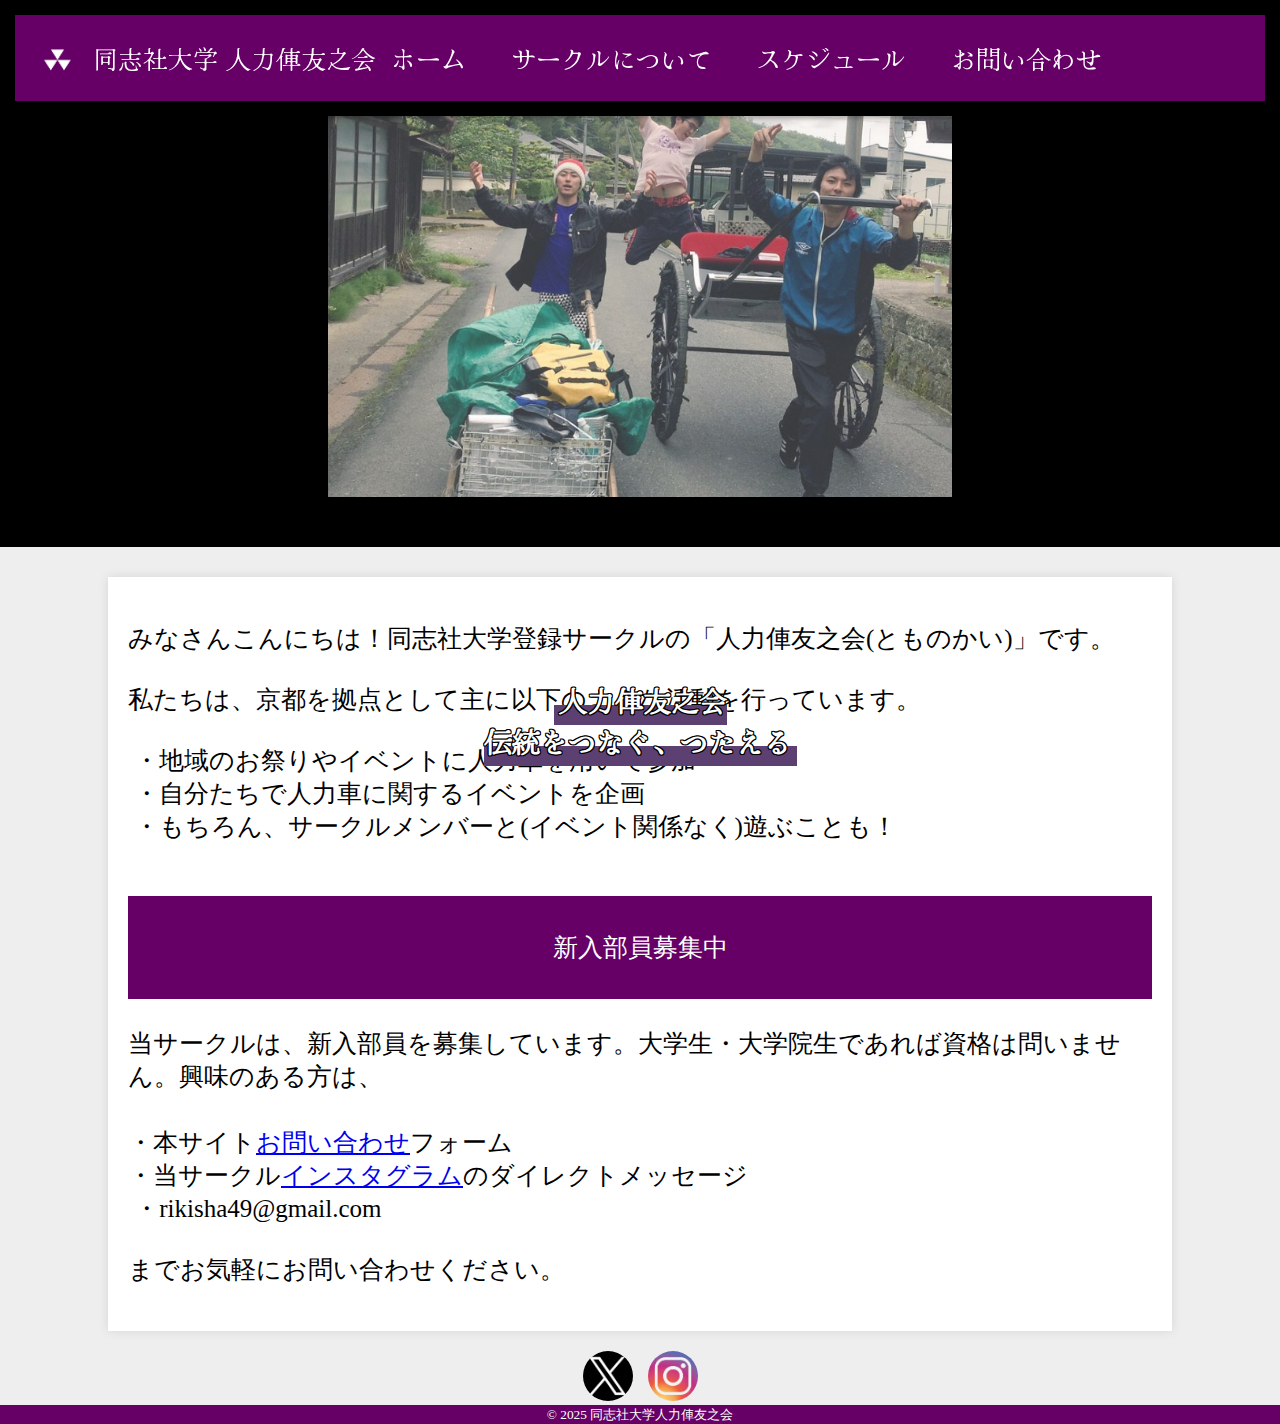
<file: jinrikisha.html>
<!DOCTYPE html>
<html lang="ja">
  <head>
    <meta charset="utf-8">
    <meta name="viewport" content="width=device-width, initial-scale=1.0">
    <title>人力車友の会ホームページ</title>
    <link rel="stylesheet" href="stylesheet.css">
    <link rel="preconnect" href="https://fonts.googleapis.com">
    <link rel="preconnect" href="https://fonts.gstatic.com" crossorigin>
    <link href="https://fonts.googleapis.com/css2?family=Hina+Mincho&display=swap" rel="stylesheet"> 
  </head>
  <body>
    <div class="fixed-header hina-mincho-regular">
      <div class="header-title">
        <img class="fit-picture hina-mincho-regular" src="images/cont_2-3_01.gif" alt="Doshisha icon" width="45" height="28"/>
        同志社大学 人力俥友之会
      </div>

      <div class="header-menu" id="menu">
        <a href="#">ホーム</a>
        <a href="circle.html">サークルについて</a>
        <!-- <a href="#">私たちの目標</a> -->
        <a href="schedule.html">スケジュール</a>
        <a href="otoiawase.html">お問い合わせ</a>
      </div>

      <!-- ハンバーガーメニューアイコン -->
      <div class="hamburger" id="hamburger">
        <span class="bar"></span>
        <span class="bar"></span>
        <span class="bar"></span>
      </div>
    </div>

    <div class="background-container">
      <div class="imeji">
        <img src="images/better2.png" alt="画像" />
        <div class="overlay-text hina-mincho-regular">
          <mark>人力俥友之会<br>伝統をつなぐ、つたえる</mark>
        </div>
      </div>
    </div>
    
    <div class="content zen-old-mincho-regular">
      <p>
        みなさんこんにちは！同志社大学登録サークルの「人力俥友之会(とものかい)」です。<br><br>
        私たちは、京都を拠点として主に以下のような活動を行っています。<br><br>
        &nbsp;・地域のお祭りやイベントに人力車を用いて参加<br>
        &nbsp;・自分たちで人力車に関するイベントを企画<br>
        &nbsp;・もちろん、サークルメンバーと(イベント関係なく)遊ぶことも！<br><br>

        <div class="highlight"><p>新入部員募集中</p></div>
        <br>当サークルは、新入部員を募集しています。大学生・大学院生であれば資格は問いません。興味のある方は、<br>　<br>・本サイト<a href="otoiawase.html" target="_blank">お問い合わせ</a>フォーム<br>・当サークル<a href="https://www.instagram.com/rikisha50th/">インスタグラム</a>のダイレクトメッセージ<br>&nbsp;・rikisha49@gmail.com <br><br>までお気軽にお問い合わせください。
      </p>
    </div>

    <div class="sns-links">
      <a href="https://x.com/rikisha49th" target="_blank">
          <img src="images/l_my_0724twitter05.jpg" alt="X" class="sns-icon">
      </a>
      <a href="https://www.instagram.com/rikisha50th/" target="_blank">
          <img src="images/images.jpg" alt="Instagram" class="sns-icon">
      </a>
    </div>

    <div class="matsubi">
      <small>© 2025 同志社大学人力俥友之会</small>
    </div>

    <script src="script.js"></script>
  </body>
</html>
</file>
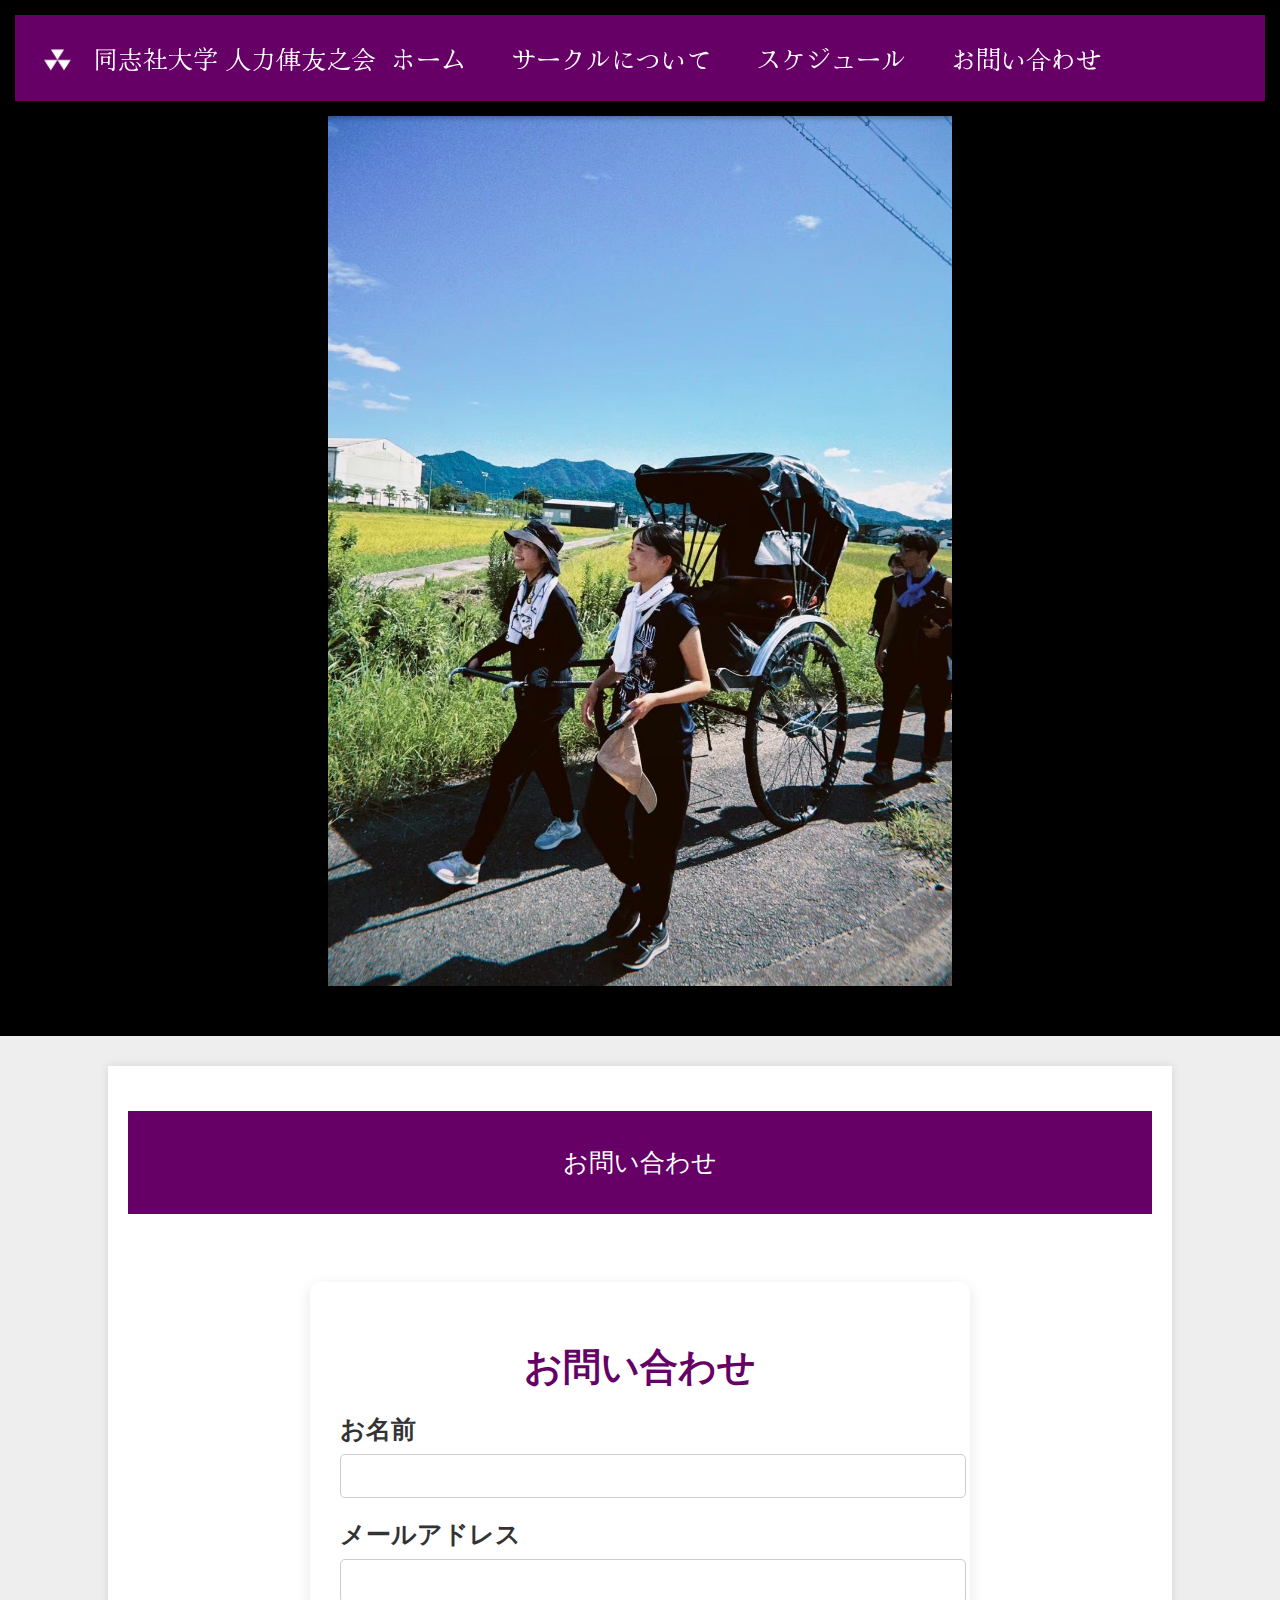
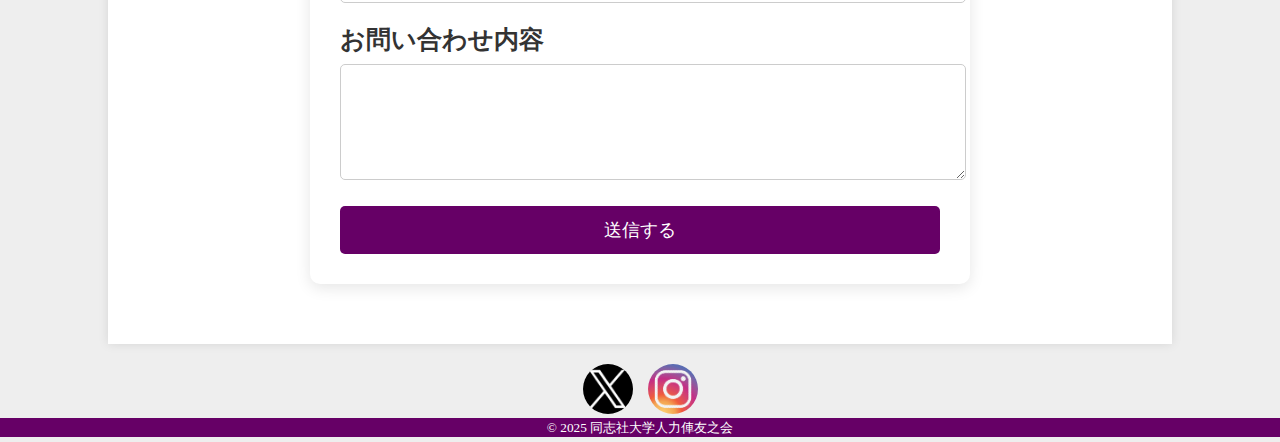
<file: otoiawase.html>
<!DOCTYPE html>
<html lang="ja">
  <head>
    <meta charset="utf-8">
    <meta name="viewport" content="width=device-width, initial-scale=0.7">
    <title>人力車友の会ホームページ</title>
    <link rel="stylesheet" href="stylesheet.css">
    <link rel="preconnect" href="https://fonts.googleapis.com">
    <link rel="preconnect" href="https://fonts.gstatic.com" crossorigin>
    <link href="https://fonts.googleapis.com/css2?family=Hina+Mincho&display=swap" rel="stylesheet"> 
  </head>
  <body>
    <div class="fixed-header hina-mincho-regular">
      <div class="header-title">
        <img class="fit-picture hina-mincho-regular" src="images/cont_2-3_01.gif" alt="Doshisha icon" width="45" height="28"/>
        同志社大学 人力俥友之会
      </div>

      <div class="header-menu" id="menu">
        <a href="index.html">ホーム</a>
        <a href="circle.html">サークルについて</a>
        <!-- <a href="#">私たちの目標</a> -->
        <a href="schedule.html">スケジュール</a>
        <a href="otoiawase.html">お問い合わせ</a>
      </div>

      <!-- ハンバーガーメニューアイコン -->
      <div class="hamburger" id="hamburger">
        <span class="bar"></span>
        <span class="bar"></span>
        <span class="bar"></span>
      </div>
    </div>


    <div class="background-container">
      <div class="imeji">
        <img src="images/S__18317316_0.jpg" alt="画像" />
        <div class="overlay-text hina-mincho-regular">
          <!-- <mark>人力俥友之会<br>伝統をつなぐ、つたえる</mark> -->
          </div>
        </div>
      </div>

    <div class="content zen-old-mincho-regular">
      <p>
        <div class="highlight">
            <p>お問い合わせ</p>
        </div>
            <!-- <br>大変恐縮ですが、本ページは問い合わせフォームを備えていません。<br>ご相談、お仕事の依頼などに関しては、お手数ですが、
            <br><br>　&nbsp;　・rikisha49@gmail.com <br><br>までお問い合わせください。 -->

            <br>
            <div class="contact-container">
              <h2>お問い合わせ</h2>
              <form action="https://formspree.io/f/manornag" method="POST" class="contact-form">
                <label for="name">お名前</label>
                <input type="text" id="name" name="name" required>
            
                <label for="email">メールアドレス</label>
                <input type="email" id="email" name="email" required>
            
                <label for="message">お問い合わせ内容</label>
                <textarea id="message" name="message" rows="5" required></textarea>
            
                <button type="submit">送信する</button>
              </form>
            </div>
        
      </p>
    </div>

    <div class="sns-links">
      <a href="https://x.com/rikisha49th" target="_blank">
          <img src="images/l_my_0724twitter05.jpg" alt="X" class="sns-icon">
      </a>
      <a href="https://www.instagram.com/rikisha50th/" target="_blank">
          <img src="images/images.jpg" alt="Instagram" class="sns-icon">
      </a>
    </div>

    <div class="matsubi">
      <small>© 2025 同志社大学人力俥友之会</small>
    </div>

    <script src="script.js"></script>
  </body>
</html>
</file>
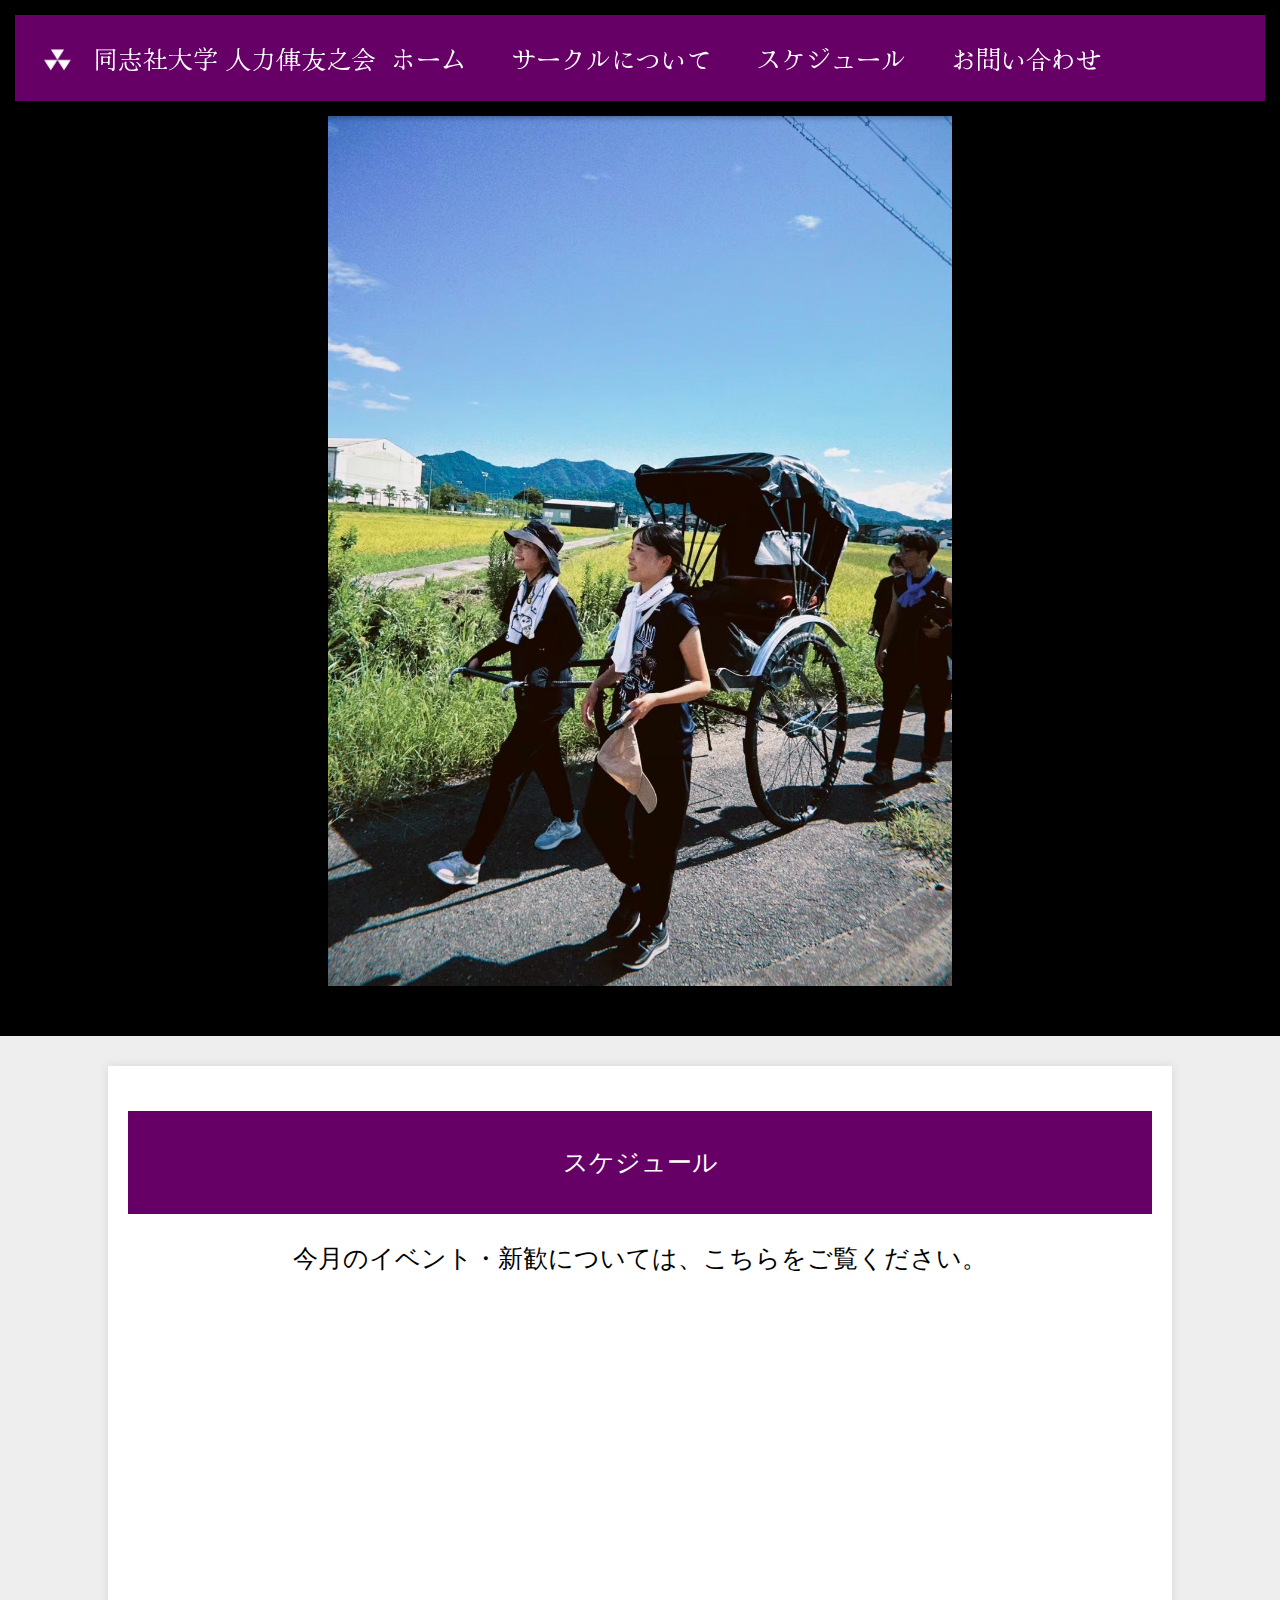
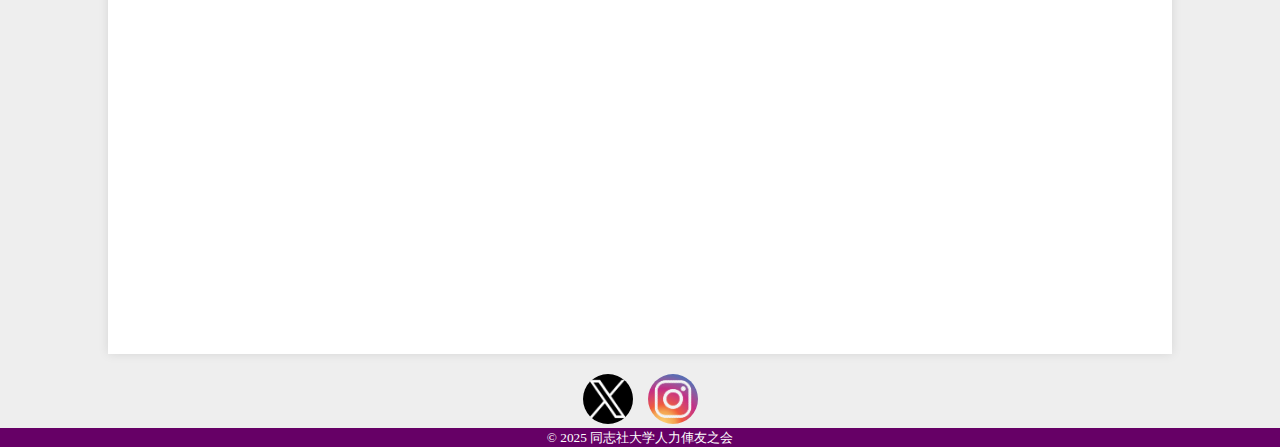
<file: schedule.html>
<!DOCTYPE html>
<html lang="ja">
  <head>
    <meta charset="utf-8">
    <meta name="viewport" content="width=device-width, initial-scale=0.7">
    <title>人力車友の会ホームページ</title>
    <link rel="stylesheet" href="stylesheet.css">
    <link rel="preconnect" href="https://fonts.googleapis.com">
    <link rel="preconnect" href="https://fonts.gstatic.com" crossorigin>
    <link href="https://fonts.googleapis.com/css2?family=Hina+Mincho&display=swap" rel="stylesheet"> 
  </head>
  <body>
    <div class="fixed-header hina-mincho-regular">
      <div class="header-title">
        <img class="fit-picture hina-mincho-regular" src="images/cont_2-3_01.gif" alt="Doshisha icon" width="45" height="28"/>
        同志社大学 人力俥友之会
      </div>

      <div class="header-menu" id="menu">
        <a href="index.html">ホーム</a>
        <a href="circle.html">サークルについて</a>
        <!-- <a href="#">私たちの目標</a> -->
        <a href="#">スケジュール</a>
        <a href="otoiawase.html">お問い合わせ</a>
      </div>

      <!-- ハンバーガーメニューアイコン -->
      <div class="hamburger" id="hamburger">
        <span class="bar"></span>
        <span class="bar"></span>
        <span class="bar"></span>
      </div>
    </div>
    <div class="background-container">
      <div class="imeji">
        <img src="images/S__18317316_0.jpg" alt="画像" />
        <div class="overlay-text hina-mincho-regular">
          <!-- <mark>人力俥友之会<br>伝統をつなぐ、つたえる</mark> -->
        </div>
      </div>
    </div>
    <div class="content zen-old-mincho-regular">
      <p>
        <div class="highlight">
            <p>スケジュール</p>
        </div>
        <div class="yajirusi"><br>今月のイベント・新歓については、こちらをご覧ください。<br><br></div>
            <div class="calendar-container yajirusi" >
              <iframe class="calendar-frame" src="https://calendar.google.com/calendar/embed?src=stupidxdd%40gmail.com&ctz=Asia%2FTokyo"
              style="border: 0;" 
              width="100%" 
              height="600" 
              frameborder="0" 
              scrolling="no">
            </iframe> 
            </div>
            
        
      </p>
    </div>

    <div class="sns-links">
      <a href="https://x.com/rikisha49th" target="_blank">
          <img src="images/l_my_0724twitter05.jpg" alt="X" class="sns-icon">
      </a>
      <a href="https://www.instagram.com/rikisha50th/" target="_blank">
          <img src="images/images.jpg" alt="Instagram" class="sns-icon">
      </a>
    </div>

    <div class="matsubi">
      <small>© 2025 同志社大学人力俥友之会</small>
    </div>

    <script src="script.js"></script>
  </body>
</html>
</file>
<file: stylesheet.css>
/* 基本設定 */
.hina-mincho-regular {
  font-family: "Hina Mincho", serif;
  font-weight: 400;
  font-style: normal;
}

.zen-old-mincho-regular {
  font-family: "Zen Old Mincho", serif;
  font-weight: 400;
  font-style: normal;
}

body {
  background-color: #eeeeee; /* グレー */
  margin: 0;
  padding: 0;
  text-size-adjust: 100%;
  -webkit-text-size-adjust: 100%; /* Safari */
}

.title {
  color: #000000;
}

/* ヘッダーのスタイル */
.fixed-header {
  position: fixed;
  top: 0;
  left: 0;
  width: calc(100% - 70px);
  background-color: #660066;
  color: white;
  font-family: "Hannari";
  padding: 15px 20px;
  font-size: 25px;
  border: 15px solid rgb(0, 0, 0); /* 枠を追加 */
  box-shadow: 0 2px 5px rgba(0, 0, 0, 0.3);
  display: flex;
  justify-content: space-between;
  align-items: center;
  flex-wrap: nowrap; /* 横並びを強制 */
  align-items: baseline; /* 文字のベースラインに画像を揃える */
  z-index: 10;
}

.header-title, .header-menu a {
  font-family: "Hina Mincho", serif !important;
}

.fixed-header img {
  vertical-align: middle; /* 画像をテキストの中央に揃える */
  margin-right: 5px; /* 文字との間隔を調整 */
  vertical-align: -5px; 
}

.fit-image{
  top: 10;
}

/* ヘッダータイトル */
.header-title {
  flex-grow: 1;
  text-align: center;
  white-space: nowrap;
}

.header-title a {
  display: inline-block !important;
  text-decoration: none !important;
}

/* メニュー */
.header-menu {
  display: flex;
  gap: 15px;
  margin-right: 200px; /* 右側の余白調整 */
}

.header-menu a {
  position: relative;
  overflow: hidden;
  color: white; /* デフォルトの文字色 */
  text-decoration: none;
  padding: 10px 15px;
  white-space: nowrap;
  transition: color 0.3s ease;
  border-radius: 5px;
}

.header-menu a::before {
  content: "";
  position: absolute;
  top: 0;
  left: 0;
  width: 100%;
  height: 100%;
  background-color: #660066; /* ホバー時の背景色 */
  transform: scaleX(0);
  transform-origin: left;
  transition: transform 0.3s ease-in-out;
  z-index: -1;
}

.header-menu a:hover {
  color: #000000 !important; /* 💡 ホバー時の文字色を紫に変更 */
}

.header-menu a:hover::before {
  transform: scaleX(1);
}

/* ハンバーガーメニュー */
.hamburger {
  display: none;
  cursor: pointer;
  flex-direction: column;
  gap: 5px;
  top: 10px;
  vertical-align: middle; /* 画像をテキストの中央に揃える */
  vertical-align: -5px; 
}

.hamburger .bar {
  width: 25px;
  height: 2px;
  background-color: white;
  border-radius: 5px;

}

/* メディアクエリ: ハンバーガーメニュー */
@media (max-width: 1200px) {
  .header-menu {
    display: none;
    flex-direction: column;
    gap: 15px;
    position: absolute;
    top: 60px;
    right: 0px; /* 右側に少し余白 */
    left: 0px; /* 左側を自動調整 */
    background-color: #660066;
    width: calc(100% - 30px); 
    padding: 15px;
    max-width: 1500px; /* ← 最大幅を300pxに固定 */
    min-width: 415px; /* ← 最小幅を200pxに固定 */
  }

  .hamburger {
    display: flex;
  }

  .header-menu.show {
    display: flex;
  }
}

/* コンテンツ */
.content {
  font-size: 25px;
  background-color: white;
  width: 80%;
  max-width: 1200px;
  margin: 30px auto 0;
  padding: 20px;
  box-shadow: 0 0 10px rgba(0, 0, 0, 0.1);
  flex-grow: 1;
}

/* 画像コンテナ */
.background-container {
  background-color: #000000;
  width: 100%;
  margin: 0;
  display: flex;
  justify-content: center;
  padding: 50px 0;
}

/* 画像 */
.imeji {
  margin: 0 auto;
  width: 80%;
  max-width: 800px;
  min-width: 240px;
}

.imeji img {
  width: 78%;

  display: block;
  margin: 0 auto;
}

@media screen and (max-width: 767px) {
  .imeji img {
    width: 130%;
  }
}

.fadein {
  opacity: 0;
  transform: translateY(20px);
  animation: fadeIn 1s ease-out forwards;
  animation-delay: 0.3s; /* 遅れて出る場合（任意） */
}

@keyframes fadeIn {
  to {
    opacity: 1;
    transform: translateY(0);
  }
}

/* オーバーレイテキスト */
.overlay-text {
  position: absolute;
  top: 80%;
  left: 50%;
  transform: translate(-50%, -50%);
  color: rgb(255, 255, 255);
  font-size:2.2vw;
  font-weight: bold;
  text-align: center;
  text-shadow: 1px 1px 0 #000000, -1px -1px 0 #000000,
               -1px 1px 0 #000000, 1px -1px 0 #000000,
               0px 1px 0 #000000, 0 -1px 0 #000000,
               -1px 0 0 #000000, 1px 0 0 #000000;
  width: 100%;
}

/* 画面幅が小さくなったときの調整 */
@media (max-width: 1200px) {
  .overlay-text {
    top: 70%;
    font-size: 4vw;
  }
}

@media (max-width: 768px) {
  .overlay-text {
    top: 75%;
    font-size: 5vw;
  }
}

.sns-links {
  display: flex;
  justify-content: center; /* 中央寄せ */
  gap: 15px; /* アイコン間の間隔 */
  margin-top: 20px;
}

.sns-icon {
  width: 50px; /* アイコンのサイズ */
  height: 50px;
  border-radius: 50%; /* 丸くする */
  object-fit: cover; /* 画像が伸びないように調整 */
  transition: transform 0.3s ease; /* ホバー時のアニメーション */
}

.sns-icon:hover {
  transform: scale(1.1); /* ホバー時に少し拡大 */
}

/* ハイライトの背景 */
mark {
  background: linear-gradient(transparent 60%, #5c4072 0%);
  color: rgb(255, 255, 255);
  padding: 5px;
}

/* ニュースウィジェット */
.news-widget {
  width: 80%;
  max-width: 1200px;
  background-color: #ffffff;
  margin: 20px auto;
  padding: 20px;
  box-shadow: 0 2px 5px rgba(0, 0, 0, 0.1);
}

.news-widget h2 {
  font-size: 24px;
  margin-bottom: 10px;
  border-bottom: 2px solid #660066;
  padding-bottom: 5px;
}

.news-list {
  list-style-type: none;
  padding: 0;
}

.news-item {
  margin-bottom: 20px;
  padding-bottom: 10px;
  border-bottom: 1px solid #ddd;
}

.news-title {
  font-size: 20px;
  margin: 0 0 5px;
}

.news-date {
  font-size: 14px;
  color: #888;
}

.news-summary {
  font-size: 16px;
  margin: 5px 0;
}

.news-link {
  font-size: 14px;
  color: #660066;
  text-decoration: none;
}

.news-link:hover {
  text-decoration: underline;
}

/* フッター */
.matsubi {
  background-color: #660066;
  color: white;
  text-align: center;
}

/* イベント */
.widget {
  display: inline-block;
  width: 300px;
  overflow: hidden;
  position: relative;
  border-radius: 10px;
}

.image-container {
  position: relative;
  width: 100%;
}

.image-container img {
  width: 100%;
  display: block;
  border-radius: 10px;
  transition: transform 0.3s ease-in-out;
}

/* オーバーレイテキスト（初期状態：見えない） */
.overlay-text2 {
  position: absolute;
  bottom: -50px;
  left: 50%;
  transform: translateX(-50%);
  background: rgba(0, 0, 0, 0.7);
  color: white;
  font-size: 18px;
  font-weight: bold;
  padding: 10px 20px;
  border-radius: 5px;
  white-space: nowrap;
  opacity: 0;
  transition: bottom 0.3s ease-in-out, opacity 0.3s ease-in-out;
}

/* ホバー時のアニメーション */
.image-container:hover .overlay-text {
  bottom: 10px;
  opacity: 1;
}

.image-container:hover img {
  transform: scale(1.05);
}

.yajirusi {
  text-align: center;
}

.highlight {
  background-color: #660066; /* 背景色 */
  color: white; /* 文字色 */

  padding: 10px; /* 余白 */
  text-align: center; /* テキストを中央に */
}

.bigmoji{
  font-size: 30px;
}

.dougaplay1{
  text-align: center; 
  background-color: #000000;
}

.dougaplay2{
  text-align: center; 
  background-color: #000000;
  
}

.contact-container {
  max-width: 600px;
  margin: 40px auto;
  padding: 30px;
  background-color: #ffffff;
  box-shadow: 0 4px 15px rgba(0,0,0,0.1);
  border-radius: 10px;
  font-family: 'Hiragino Kaku Gothic ProN', sans-serif;
}

.contact-container h2 {
  text-align: center;
  color: #660066;
  margin-bottom: 20px;
}

.contact-form label {
  display: block;
  margin-bottom: 8px;
  font-weight: bold;
  color: #333;
}

.contact-form input,
.contact-form textarea {
  width: 100%;
  padding: 12px;
  margin-bottom: 20px;
  border: 1px solid #ccc;
  border-radius: 5px;
  font-size: 16px;
}

.contact-form input:focus,
.contact-form textarea:focus {
  border-color: #660066;
  outline: none;
  box-shadow: 0 0 5px rgba(102, 0, 102, 0.2);
}

.contact-form button {
  display: block;
  width: 100%;
  padding: 12px;
  background-color: #660066;
  color: #fff;
  border: none;
  border-radius: 5px;
  font-size: 18px;
  cursor: pointer;
  transition: background-color 0.3s ease;
}

.contact-form button:hover {
  background-color: #993399;
}

@media (max-width: 420px) {
  .calendar-frame {
    width: 50%;
    height: 200px;
  }
}
</file>
